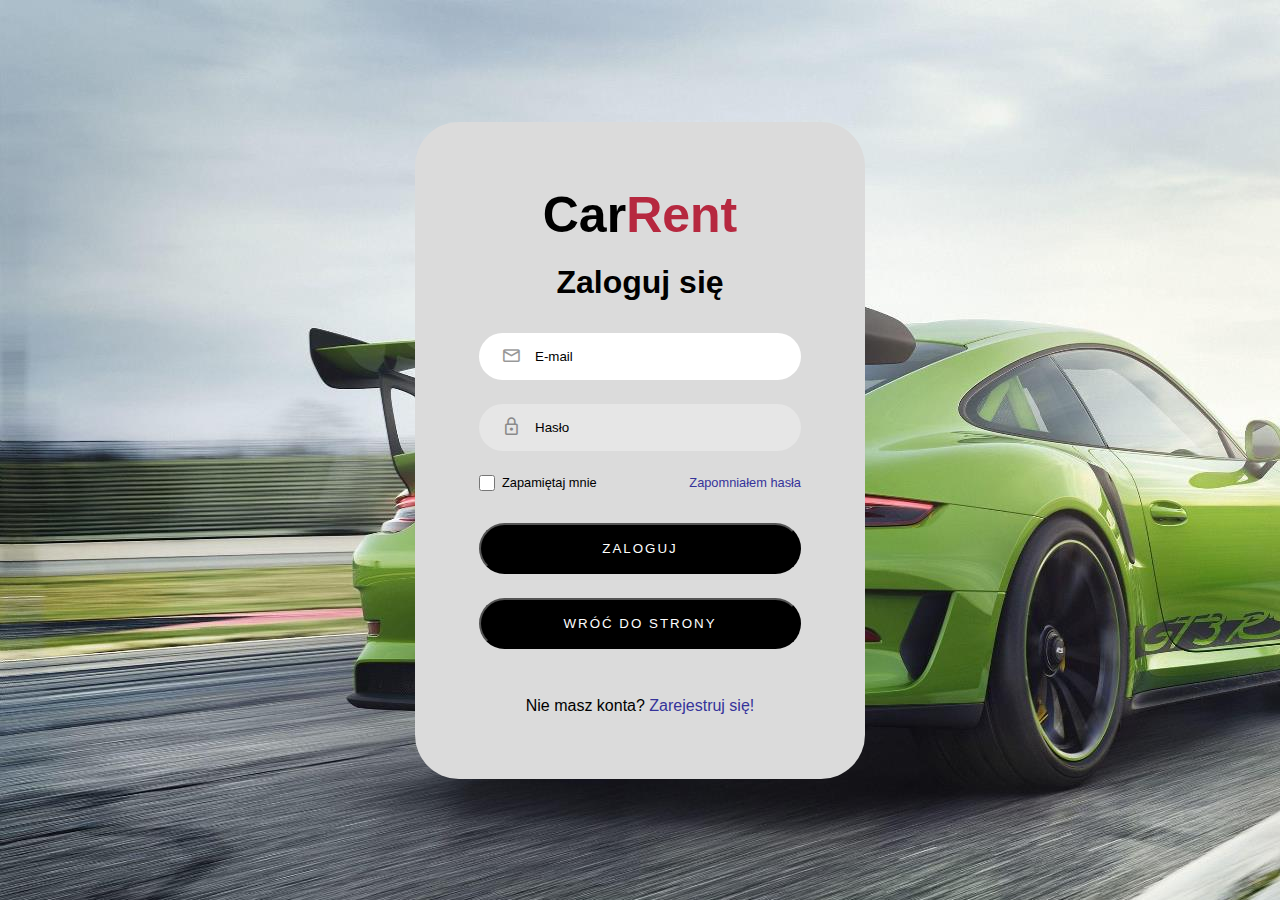
<file: login.html>
<!DOCTYPE html>
<html lang="pl">
<head>
    <meta charset="UTF-8">
    <meta http-equiv="X-UA-Compatible" content="IE=edge">
    <meta name="viewport" content="width=device-width, initial-scale=1.0">
    <title>Logowanie</title>
    <link rel="stylesheet" href="./css/style2.css">
    <link rel="stylesheet" href="./css/main.css">
    <link rel="stylesheet" href="https://fonts.googleapis.com/css2?family=Material+Symbols+Rounded:opsz,wght,FILL,GRAD@48,300,0,0" />
</head>
<body>
    
    <div class="login-card-container">
        <div class="login-card">
            <div class="login-card-logo">
                <p class="navbar-brand"><span class="text1">Car</span><span class="text2">Rent</span></p>
            </div>
            <div class="login-card-header">
                <h1>Zaloguj się</h1>
                <div></div>
            </div>
            <form class="login-card-form">
                <div class="form-item">
                    <span class="form-item-icon material-symbols-rounded">mail</span>
                    <input type="text" placeholder="E-mail" required autofocus>
                </div>
                <div class="form-item">
                    <span class="form-item-icon material-symbols-rounded">lock</span>
                    <input type="password" placeholder="Hasło" required>
                </div>
                <div class="form-item-other">
                    <div class="checkbox">
                        <input type="checkbox" id="rememberMeCheckbox">
                        <label for="remeberMeCheckbox">Zapamiętaj mnie</label>
                    </div>
                    <a href="#">Zapomniałem hasła</a>
                </div>
                <button type="submit">Zaloguj</button>
                <button><a href="index.html">Wróć do strony</a></button>
                <div class="login-card-footer">
                Nie masz konta? <a href="register.html">Zarejestruj się!</a>
            </div>
            </form>
        </div>
    </div>

</body>
</html>
</file>
<file: css/main.css>
.bounce-top {
  display: block;
  -webkit-animation: bounce-top 2s infinite both;
          animation: bounce-top 2s infinite both;
}

/* ----------------------------------------------
 * Generated by Animista on 2022-1-18 21:18:14
 * Licensed under FreeBSD License.
 * See http://animista.net/license for more info. 
 * w: http://animista.net, t: @cssanimista
 * ---------------------------------------------- */
/**
 * ----------------------------------------
 * animation bounce-top
 * ----------------------------------------
 */
@-webkit-keyframes bounce-top {
  0% {
    -webkit-transform: translateY(-45px);
    transform: translateY(-45px);
    -webkit-animation-timing-function: ease-in;
    animation-timing-function: ease-in;
    opacity: 1;
  }
  24% {
    opacity: 1;
  }
  40% {
    -webkit-transform: translateY(-24px);
    transform: translateY(-24px);
    -webkit-animation-timing-function: ease-in;
    animation-timing-function: ease-in;
  }
  65% {
    -webkit-transform: translateY(-12px);
    transform: translateY(-12px);
    -webkit-animation-timing-function: ease-in;
    animation-timing-function: ease-in;
  }
  25%,
  55%,
  75%,
  87% {
    -webkit-transform: translateY(0px);
    transform: translateY(0px);
    -webkit-animation-timing-function: ease-out;
    animation-timing-function: ease-out;
  }
  100% {
    -webkit-transform: translateY(0px);
    transform: translateY(0px);
    -webkit-animation-timing-function: ease-out;
    animation-timing-function: ease-out;
    opacity: 1;
  }
}

@keyframes bounce-top {
  0% {
    -webkit-transform: translateY(-45px);
    transform: translateY(-45px);
    -webkit-animation-timing-function: ease-in;
    animation-timing-function: ease-in;
    opacity: 1;
  }
  24% {
    opacity: 1;
  }
  40% {
    -webkit-transform: translateY(-24px);
    transform: translateY(-24px);
    -webkit-animation-timing-function: ease-in;
    animation-timing-function: ease-in;
  }
  65% {
    -webkit-transform: translateY(-12px);
    transform: translateY(-12px);
    -webkit-animation-timing-function: ease-in;
    animation-timing-function: ease-in;
  }
  25%,
  55%,
  75%,
  87% {
    -webkit-transform: translateY(0px);
    transform: translateY(0px);
    -webkit-animation-timing-function: ease-out;
    animation-timing-function: ease-out;
  }
  100% {
    -webkit-transform: translateY(0px);
    transform: translateY(0px);
    -webkit-animation-timing-function: ease-out;
    animation-timing-function: ease-out;
    opacity: 1;
  }
}

*,
*::before,
*::after {
  -webkit-box-sizing: border-box;
          box-sizing: border-box;
  margin: 0;
  padding: 0;
}

html {
  scroll-padding-top: 72px;
}

body {
  position: relative;
  background-color:rgb(249, 249, 249);
  font-family: 'Dancing Script', cursive;
  font-family: 'Montserrat', sans-serif;
}

h2 {
  text-align: center;
  text-transform: uppercase;
}

.card-img-top {
  height: 300px;
  -o-object-fit: cover;
     object-fit: cover;
  cursor: pointer;
}

.card-body .card-title {
  font-size: 25px;
  text-align: center;
}

.card-text {
  text-align: center;
}

.underline {
  margin: 0 auto 40px;
  width: 90px;
  height: 4px;
  background-color: #b6283f;
}

.red-text {
  color: #b6283f;
}

.blue-text {
  color: #b6283f;
}

.shadow-bg {
  background-color: rgba(0, 0, 0, 0.8);
}

nav {
  -webkit-transition: background-color 0.6s;
  transition: background-color 0.6s;
  text-transform: uppercase;
  z-index: 1;
}

nav .nav-link, nav .navbar-brand, nav .fa-bars {
  color: #fff;
  -webkit-transition: color 0.3s;
  transition: color 0.3s;
}

nav .navbar-brand {
  font-weight: bold;
}

nav .nav-link:hover, nav .navbar-brand:hover {
  color: #b6283f;
}

nav .active {
  color: #b6283f;
}

#konto{
  background-color:rgb(70, 70, 70);
  border-radius: 40px;
}

nav .fa-bars {
  padding: 10px;
}

header {
  color: #fff;
}

header h1 {
  font-size: 30px;
  text-transform: uppercase;
}

header p {
  font-size: 14px;
}

header .hero-img {
  position: relative;
  height: 100vh;
  background-position: center;
  background-size: cover;
  background-attachment: fixed;
  z-index: 0;
}

header .hero-shadow {
  position: absolute;
  width: 100%;
  height: 100%;
  background-color: rgba(0, 0, 0, 0.75);
  z-index: -10;
}

header .hero-text {
  display: -webkit-box;
  display: -ms-flexbox;
  display: flex;
  -webkit-box-pack: center;
      -ms-flex-pack: center;
          justify-content: center;
  -webkit-box-align: center;
      -ms-flex-align: center;
          align-items: center;
  -webkit-box-orient: vertical;
  -webkit-box-direction: normal;
      -ms-flex-direction: column;
          flex-direction: column;
  height: 100%;
  padding: 10px;
  text-align: center;
  z-index: 5;
}

header .btn-outline-light {
  text-transform: uppercase;
}

.text-container{
  text-align: center;
  font-size: 17px;
}

.fa-chevron-down {
  position: absolute;
  left: 49%;
  -webkit-transform: translateX(-49%);
          transform: translateX(-49%);
  bottom: 20px;
  font-size: 50px;
  color: #fff;
}

/* //////////////////////////////////////// */


.product img {
  max-width: 100%;
  object-fit: contain;
  height: 100%;
}
.product1 {
  display: flex;
  border-radius: 40px 40px 0 0 ;
  padding: 10px;
  width: 100%;
  background-color: rgb(240, 240, 240);
}

.product2 {
  display: flex;
  width: 100%;
  background-color: rgb(240, 240, 240);
  text-align: center;
  align-items: center;
  justify-content: center;
}

.product3 {
  display: flex;
  border-radius: 0 0 40px 40px ;
  width: 100%;
  background-color: rgb(240, 240, 240);
  margin-bottom: 50px;
}

/* .product-left,
.product-right {
  max-width: 50%;
  display: flex;
  width: 50%;
  align-items: center;
  justify-content: center;
  height: 100%;
  align-content: stretch;
  flex-direction: column;
} */

.product-title {
  width: 100%;
  text-align: center;
  font-size: 48px;
  margin-top: 60px;
  color: #242424;
  
}

/* .product-container {
  margin: 40px 0px 40px 0px;
  display: flex;
} */


.product-description {
  color: #242424;
  text-align: center;
  padding: 30px 60px 30px 60px;
  font-size: 22px;
}

.product-button{
  color: #242424;
  background-color:#fff;
  text-align: center;
  padding: 10px 30px 10px 30px;
  margin: 15px;
  font-size: 22px;
  border: 1px solid #242424;
  border-radius: 20px;
}

.product-button a{
  text-decoration: none;
  color: #242424;
}

.product-button a:hover{
    color: #fff;
}

.product-button:hover{
  background-color: #808080;
  color: #fff;
}

/* //////////////////////////////////////// */

.prices .price-box {
  height: 420px;
  margin: 20px 10px;
  padding: 30px;
  background-color: #fff;
  -webkit-box-shadow: 5px 5px 5px rgba(0, 0, 0, 0.425);
          box-shadow: 5px 5px 5px rgba(0, 0, 0, 0.425);
  -webkit-transition: -webkit-transform 0.3s;
  transition: -webkit-transform 0.3s;
  transition: transform 0.3s;
  transition: transform 0.3s, -webkit-transform 0.3s;
}

.prices .price-box .change-margin {
  margin-top: 34px;
}

.prices .price-box h3 {
  color: #b6283f;
  text-transform: uppercase;
}

.prices .price-box span {
  font-weight: bold;
}

.prices .price-box .price-tag {
  font-size: 24px;
  font-weight: bold;
}

.prices .price-box:hover {
  -webkit-transform: scale(1.1);
          transform: scale(1.1);
}

.prices .price-info {
  margin-top: 30px;
}

.prices .price-info a {
  text-decoration: none;
  color: #b6283f;
}



.contact {
  position: relative;
  background-position: bottom;
  background-attachment: fixed;
  background-size: cover;
  z-index: 0;
}

.contact h2 {
  color: #fff;
  font-weight: bold;
}

.contact .underline {
  background-color: #fff;
}

.contact .contact-shadow {
  position: absolute;
  top: 0;
  width: 100%;
  height: 100%;
  background-color: rgba(0, 9, 27, 0.75);
  z-index: -5;
}

.contact .contact-us {
  display: -webkit-box;
  display: -ms-flexbox;
  display: flex;
  -webkit-box-align: center;
      -ms-flex-align: center;
          align-items: center;
  color: #fff;
}

.contact .contact-us .contact-item {
  margin: 30px 0;
}

.contact .contact-us .contact-item h3 {
  margin-bottom: 15px;
  text-transform: uppercase;
  letter-spacing: 2px;
}

.contact .contact-us .contact-item .social-media {
  font-size: 26px;
}

.contact .contact-us .contact-item .social-media .fa-facebook-f:before, .contact .contact-us .contact-item .social-media .fa-instagram:before, .contact .contact-us .contact-item .social-media .fa-twitter:before {
  padding: 10px;
  color: #fff;
}

@media (min-width: 280px) {
  header .fa-chevron-down {
    left: 42%;
    -webkit-transform: translateX(-42%);
            transform: translateX(-42%);
  }
  header .hero-img {
    background-image: url("../images/toyota2.jpg");
  }

}

@media (min-width: 360px) {
  .fa-chevron-down {
    left: 44%;
    -webkit-transform: translateX(-44%);
            transform: translateX(-44%);
  }

}

@media (min-width: 375px) {
  header h1 {
    font-size: 36px;
  }
  header p {
    font-size: 16px;
  }
  header .fa-chevron-down {
    left: 44%;
    -webkit-transform: translateX(-44%);
            transform: translateX(-44%);
  }

}

@media (min-width: 540px) {
  header .fa-chevron-down {
    left: 46%;
    -webkit-transform: translateX(-46%);
            transform: translateX(-46%);
  
          }
  
}

@media (min-width: 768px) {
  header h1 {
    font-size: 42px;
  }
  header p {
    font-size: 20px;
  }
  header .fa-chevron-down {
    left: 48%;
    -webkit-transform: translateX(-48%);
            transform: translateX(-48%);
  }

}

@media (min-width: 992px) {
  header .fa-chevron-down {
    left: 49%;
    -webkit-transform: translateX(-49%);
            transform: translateX(-49%);
  }
  nav {
    height: 82px;
  }
 
  .prices .price-info {
    font-size: 18px;
  }

  }
  .contact {
    background-image: url("../images/bentley2.jpg");
  }

@media (min-width: 1200px) {
  header .hero-img {
    background-image: url("../images/toyota2.jpg");
  }
}
/*# sourceMappingURL=main.css.map */
</file>
<file: css/style2.css>
@import url("reset.css");

@import url('https://fonts.googleapis.com/css2?family=Poppins:wght@400;600&display=swap');

body{
    font-family: 'Dancing Script', cursive;
    font-family: 'Montserrat', sans-serif;
    min-height: 100vh;
    /* background: linear-gradient(to left, #000000, #300036); */
    background-image: url("../images/porshe.jpg");
    display: flex;
    align-items: center;
    justify-content: center;
}

.login-card{
    width: 450px;
    background: rgba(219, 219, 219);
    padding: 4rem;
    border-radius: 44px;
    position: relative;
    opacity: 1;
}

/* .login-card::before{
    content: '';
    position: absolute;
    background: rgba(255, 255, 255, .15);
    inset: 0;
    transform: rotate(-5deg);
    z-index: -1;
} */

/* .login-card-logo{
    margin-bottom: 2rem;
}

.login-card-logo img{
    width: 60px;
} */

.login-card-logo, 
.login-card-header, 
.login-card-footer{
    text-align: center;
}

.login-card a{
    text-decoration: none;
    color: #35339a;
}

.login-card a:hover{
    text-decoration: underline;
}

.login-card-header{
    margin-bottom: 2rem;
}

.login-card-header h1{
    font-size: 2rem;
    font-weight: 600;
    margin-bottom: .5rem;
}

.login-card-header h1 + div{
    font-size: calc(1rem * .8);
    opacity: .8;
}

.login-card-form{
    display: flex;
    flex-direction: column;
    gap: 1.5rem;
}

.login-card-form .form-item{
    position: relative;
}

.login-card-form .form-item .form-item-icon{
    position: absolute;
    top: .82rem;
    left: 1.4rem;
    font-size: 1.3rem;
    opacity: .4;
}

.login-card-form .checkbox{
    display: flex;
    align-items: center;
    gap: 7px;
}

.login-card-form .form-item-other{
    display: flex;
    align-items: center;
    justify-content: space-between;
    font-size: calc(1rem * .8);
    margin-bottom: .5rem;
}

.login-card-footer{
    margin-top: 1.5rem;
    font-size: calc(1rem * 1);
}

.login-card input[type="text"],
.login-card input[type="password"],
.login-card input[type="email"]{
    border: none;
    outline: none;
    background: rgba(255, 255, 255, .3);
    padding: 1rem 1.5rem;
    padding-left: calc(1rem * 3.5);
    border-radius: 100px;
    width: 100%;
    transition: background .5s;
}

.login-card input:focus{
    background: white;
}

.login-card input[type="checkbox"]{
    width: 16px;
    height: 16px;
    accent-color: black;
}

.login-card-form button{
    background: black;
    color: white;
    padding: 1rem;
    border-radius: 100px;
    text-transform: uppercase;
    letter-spacing: 2px;
    transition: background .5s;
}

.login-card-form button a{
    color: white;
}

.login-card-form button a:hover{
    color: white;
    text-decoration: none;
}



.login-card-form button:hover{
    background-color: rgba(0, 0, 0, .8);
    cursor: pointer;
}

.text1 {
    color: #000000;
  }

.text2 {
    color: #b6283f;
  }

  .navbar-brand{
    color: white;
    -webkit-transition: color 0.3s;
    transition: color 0.3s;
    font-weight: bold;
    text-decoration: none;
    font-size: 50px;
    margin-bottom: 20px;
  }
</file>
